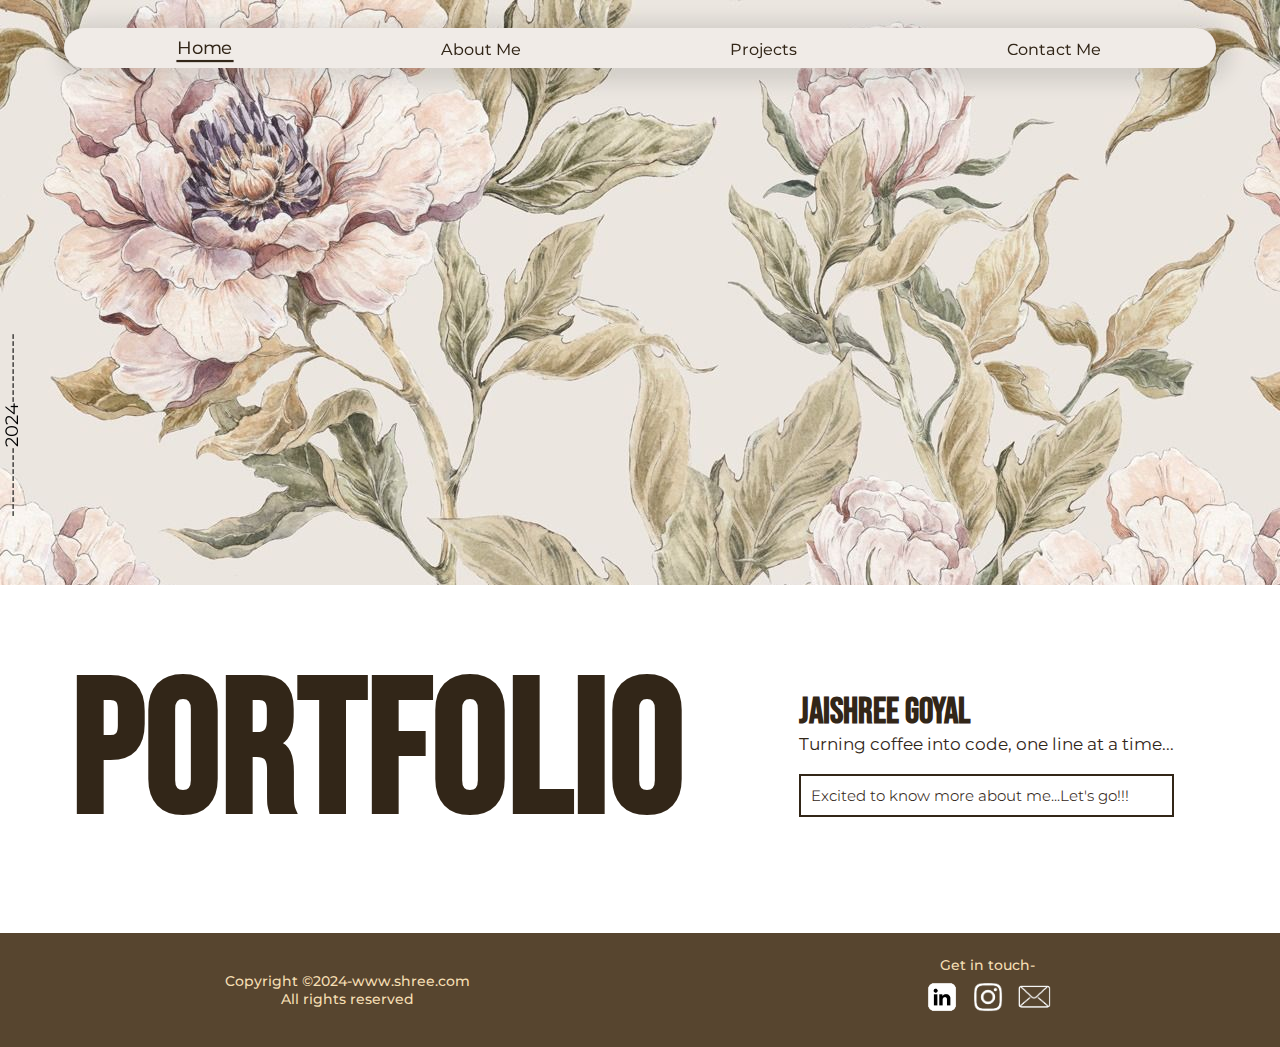
<file: index.html>
<!DOCTYPE html>
<html lang="en">

<head>
    <meta charset="UTF-8" />
    <meta name="viewport" content="width=device-width, initial-scale=1.0" />
    <title>Home - Jaishree</title>
    <link rel="stylesheet" href="assets/css/index.css">
    <link rel="stylesheet" href="assets/css/header.css">
    <link rel="stylesheet" href="./assets/css/footer.css">
    <link rel="icon" href="./assets/imgs/icon2.png">

</head>

<body>
    <section class="one">
        <div class="nav-box">
            <div class="nav v-resp h-nav-resp">
                <ul>
                    <li class="ac on"><a href="./index.html">Home</a></li>
                    <li class="ac"><a href="./about.html">About Me</a></li>
                    <li class="ac"><a href="./projects.html">Projects</a></li>
                    <li class="ac"><a href="./contact.html">Contact Me</a></li>

                </ul>
            </div>
            <div class="hamburger">
                <div class="circle v-respc"></div>
                <div class="line"></div>
                <div class="line"></div>
                <div class="line"></div>

            </div>
        </div>
        <div class="year">----------2024----------</div>
    </section>

    <section class="two">
        <div class="two_left">
            <div class="portfolio">PORTFOLIO</div>
        </div>
        <div class="two_right">
            <h2>Jaishree Goyal</h2>
            <div class="two_right_para">Turning coffee into code, one line at a time...</div>
            <div class="two_right_block"><a href="./about.html">Excited to know more about me...Let's go!!!</a>
            </div>
        </div>
    </section>
    <section class="footer">
        <div class="footer_block">
            <div class="footer_left">
                Copyright &copy;2024-www.shree.com All rights reserved
            </div>
            <div class="footer_right">
                <div class="footer_right_text">
                    Get in touch-
                </div>
                <div class="footer_right_icons">
                    <div class="icon">
                        <div class="icon_img"><a
                                href="https://www.linkedin.com/in/jaishree-goyal-453843318?utm_source=share&utm_campaign=share_via&utm_content=profile&utm_medium=ios_app"
                                target="_blank"><img src="./assets/imgs/footer/linkedin icon.png"></a>
                        </div>
                        <div class="icon_img"><a href="https://www.instagram.com/jaishree_024" target="_blank"><img
                                    src="./assets/imgs/footer/insta logo.png" alt=""></a>
                        </div>
                        <div class="icon_img"><a href=""><img src="./assets/imgs/footer/email logo.png" alt=""></a>
                        </div>
                    </div>
                </div>
            </div>
        </div>
    </section>
    <script src="./assets/js/header.js"></script>
</body>

</html>
</file>
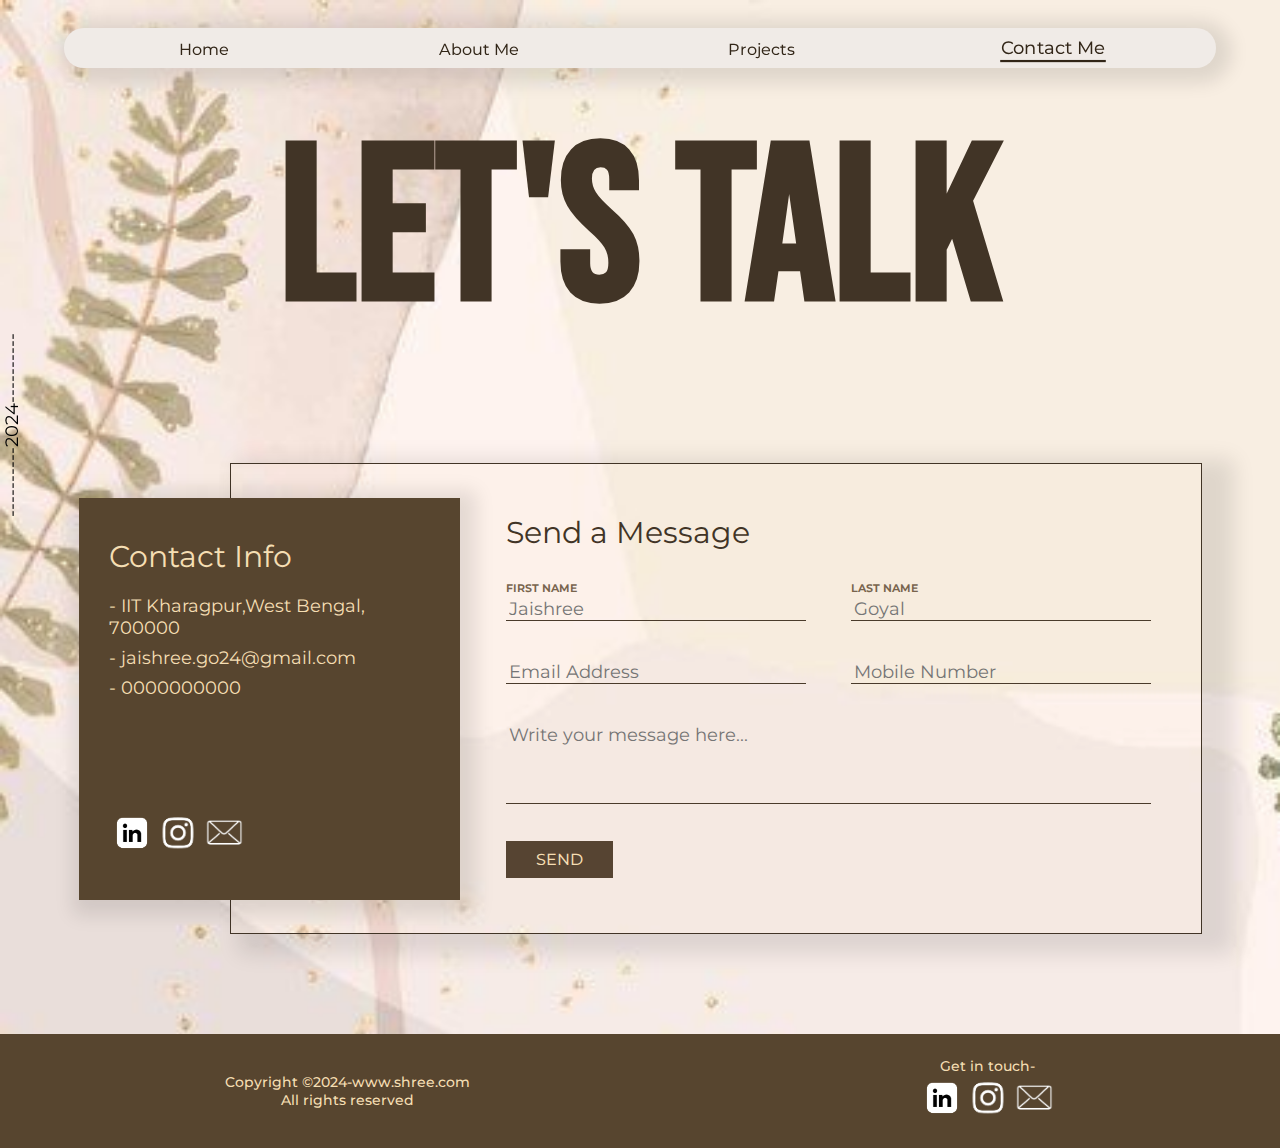
<file: contact.html>
<!DOCTYPE html>
<html lang="en">

<head>
    <meta charset="UTF-8">
    <meta name="viewport" content="width=device-width, initial-scale=1.0">
    <title>Contact Me</title>
    <link rel="stylesheet" href="./assets/css/header.css">
    <link rel="stylesheet" href="./assets/css/footer.css">
    <link rel="stylesheet" href="./assets/css/contact.css">
    <link rel="icon" href="./assets/imgs/icon2.png">
</head>

<body>
    <section class="one">
        <div class="nav-box">
            <div class="nav v-resp h-nav-resp">
                <ul>
                    <li class="ac"><a href="./index.html">Home</a></li>
                    <li class="ac"><a href="./about.html">About Me</a></li>
                    <li class="ac"><a href="./projects.html">Projects</a></li>
                    <li class="ac on"><a href="./contact.html">Contact Me</a></li>

                </ul>
            </div>
            <div class="hamburger">
                <div class="circle v-respc"></div>
                <div class="line"></div>
                <div class="line"></div>
                <div class="line"></div>
            </div>
        </div>
        <div class="year">----------2024----------</div>
    </section>

    <section class="two">
        <div class="head">
            <h1>LET'S TALK</h1>
        </div>
        <div class="two_content">
            <div class="message">
                <div class="send_message">Send a Message</div>
                <div class="info">
                    <div class="info_other">
                        <div class="name">
                            <div class="first_name">FIRST NAME</div>
                            <div class="first_name_enter input">
                                <input type="text" name="firstname" placeholder="Jaishree">
                            </div>
                        </div>
                        <div class="name">
                            <div class="last_name">LAST NAME</div>
                            <div class="last_name_enter input">
                                <input type="text" name="lastname" placeholder="Goyal">
                            </div>
                        </div>

                    </div>
                    <div class="info_other">
                        <div class="mail input">
                            <input type="text" name="mail" id="mail" placeholder="Email Address">
                        </div>
                        <div class="number input">
                            <input type="text" name="number" id="number" placeholder="Mobile Number">
                        </div>

                    </div>
                </div>
                <div class="write_msg input msg">
                    <input type="text" name="message" placeholder="Write your message here...">

                </div>
                <div class="button">
                    <button onclick="showModal(event)">SEND</button>
                </div>


            </div>
            <div class="contact_info">
                <div class="contact">Contact Info</div>
                <div class="all_mediums">
                    <div class="contact_mediums">
                        <div class="medium">
                            <div class="symbol"></div>
                            <div class="symbol_name">IIT Kharagpur,West Bengal, 700000</div>
                        </div>
                        <div class="medium">
                            <div class="symbol"></div>
                            <div class="symbol_name">jaishree.go24@gmail.com</div>
                        </div>
                        <div class="medium">
                            <div class="symbol"></div>
                            <div class="symbol_name">0000000000</div>
                        </div>
                    </div>
                    <div class="contact_icons">

                        <div class="icons">
                            <div class="icon_img"><a href=""><img src="./assets/imgs/footer/linkedin icon.png"
                                        alt=""></a>
                            </div>
                            <div class="icon_img"><a href=""><img src="./assets/imgs/footer/insta logo.png" alt=""></a>
                            </div>
                            <div class="icon_img"><a href=""><img src="./assets/imgs/footer/email logo.png" alt=""></a>
                            </div>
                        </div>
                    </div>
                </div>
            </div>

        </div>

    </section>
    <div class="overlay" id="overlay" onclick="hideModal()"></div>

    <!-- Modal -->
    <div class="response" id="thank-you-card">
        <span class="close-btn" id="close-btn" onclick="hideModal()">&times;</span>
        <div class="thanks">Thank You for your response</div>
        <div class="get_back">Will get back to you soon...</div>
    </div>

    <section class="footer">
        <div class="footer_block">
            <div class="footer_left">
                Copyright &copy;2024-www.shree.com All rights reserved
            </div>
            <div class="footer_right">
                <div class="footer_right_text">
                    Get in touch-
                </div>
                <div class="footer_right_icons">
                    <div class="icon">
                        <div class="icon_img"><a
                                href="https://www.linkedin.com/in/jaishree-goyal-453843318?utm_source=share&utm_campaign=share_via&utm_content=profile&utm_medium=ios_app"
                                target="_blank"><img src="./assets/imgs/footer/linkedin icon.png" alt=""></a>
                        </div>
                        <div class="icon_img"><a href=""><img src="./assets/imgs/footer/insta logo.png" alt=""></a>
                        </div>
                        <div class="icon_img"><a href="https://www.instagram.com/jaishree_024" target="_blank"><img
                                    src="./assets/imgs/footer/email logo.png" alt=""></a>
                        </div>
                    </div>
                </div>
            </div>
        </div>
    </section>
    <script>
        function showModal(event) {
            event.preventDefault(); // Prevent form submission
            document.getElementById("thank-you-card").classList.add("show");
            document.getElementById("overlay").classList.add("show");
        }

        function hideModal() {
            document.getElementById("thank-you-card").classList.remove("show");
            document.getElementById("overlay").classList.remove("show");
        }
    </script>
    <script src="./assets/js/header.js"></script>
</body>

</html>
</file>
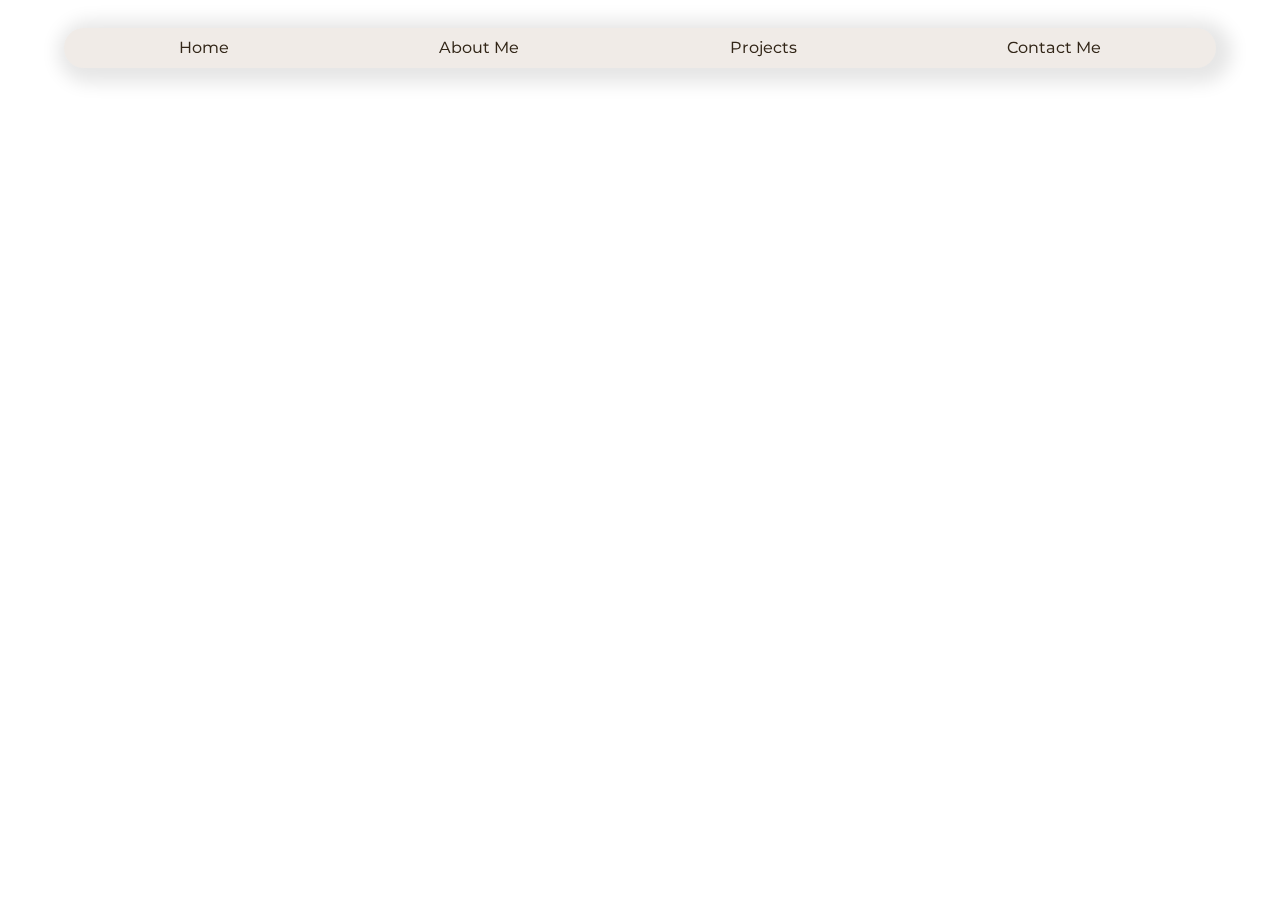
<file: header.html>
<!DOCTYPE html>
<html lang="en">

<head>
    <meta charset="UTF-8">
    <meta name="viewport" content="width=device-width, initial-scale=1.0">
    <title>-</title>
    <link rel="stylesheet" href="assets/css/header.css">
</head>

<body>
    <div class="nav-box">
        <div class="nav v-resp h-nav-resp">
            <ul>
                <li><a href="./index.html">Home</a></li>
                <li><a href="./about.html">About Me</a></li>
                <li><a href="./projects.html">Projects</a></li>
                <li><a href="">Contact Me</a></li>

            </ul>
        </div>
        <div class="hamburger">
            <div class="line"></div>
            <div class="line"></div>
            <div class="line"></div>
        </div>
    </div>
    <script src="assets/js/header.js"></script>
</body>

</html>
</file>
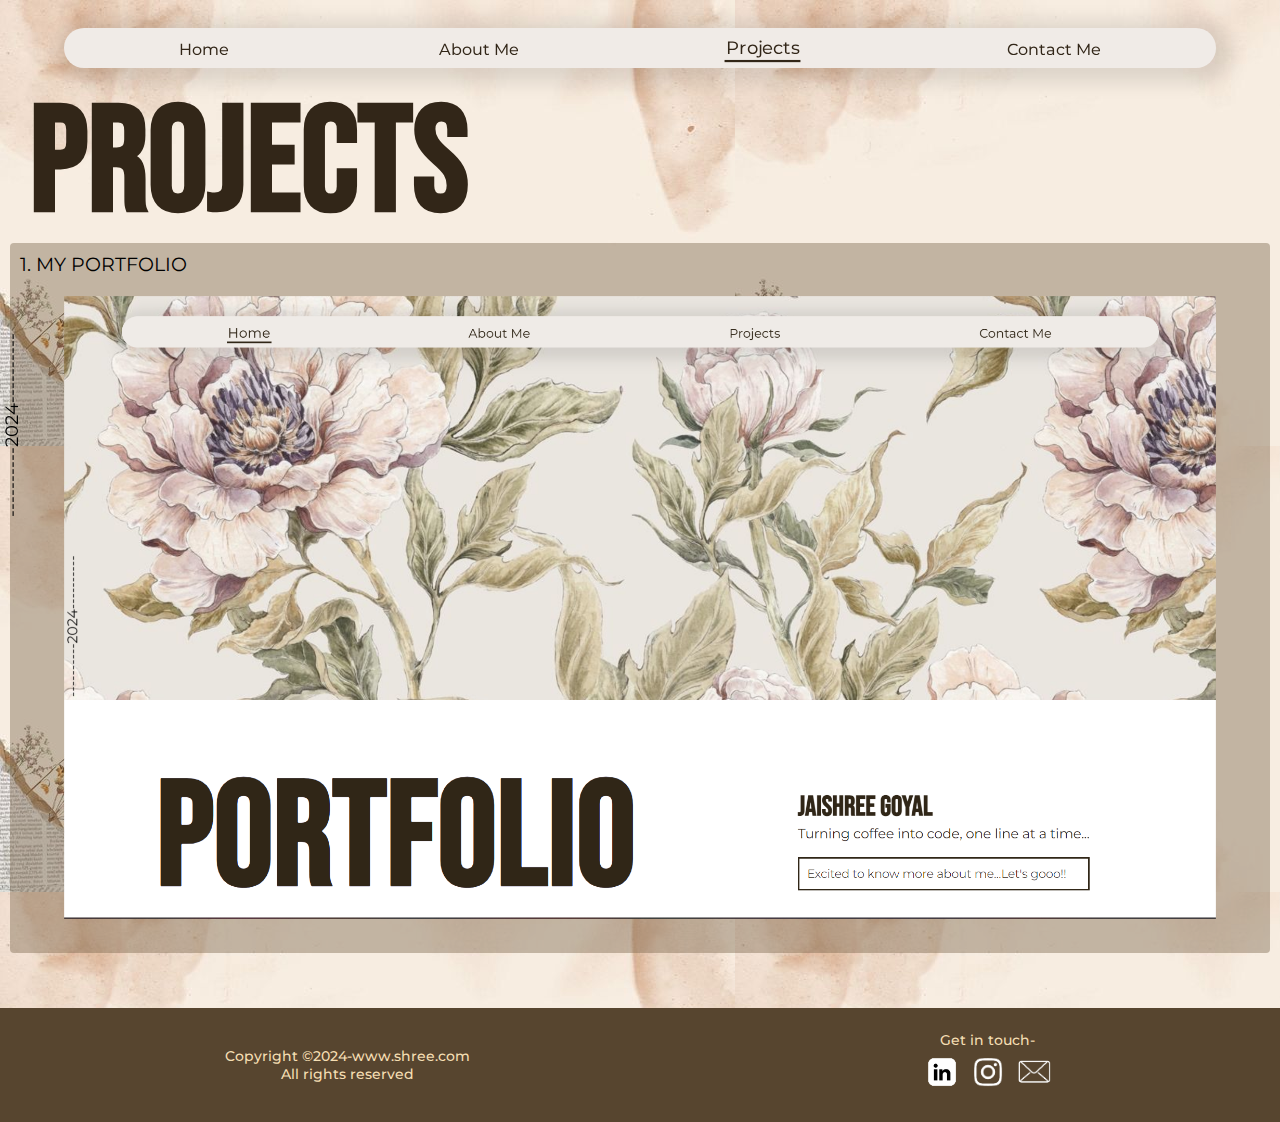
<file: projects.html>
<!DOCTYPE html>
<html lang="en">

<head>
    <meta charset="UTF-8">
    <meta name="viewport" content="width=device-width, initial-scale=1.0">
    <title>Projects</title>
    <link rel="stylesheet" href="./assets/css/header.css">
    <link rel="stylesheet" href="./assets/css/projects.css">
    <link rel="stylesheet" href="./assets/css/footer.css">
    <link rel="icon" href="./assets/imgs/icon2.png">
</head>

<body>
    <section class="one">
        <div class="nav-box">
            <div class="nav v-resp h-nav-resp">
                <ul>
                    <li class="ac"><a href="./index.html">Home</a></li>
                    <li class="ac"><a href="./about.html">About Me</a></li>
                    <li class="ac on"><a href="./projects.html">Projects</a></li>
                    <li class="ac"><a href="./contact.html">Contact Me</a></li>
                </ul>
            </div>
            <div class="hamburger">
                <div class="circle v-respc"></div>
                <div class="line"></div>
                <div class="line"></div>
                <div class="line"></div>

            </div>
        </div>
        <div class="year">----------2024----------</div>
    </section>

    <section class="projects">
        PROJECTS
    </section>

    <section class="my_projects">
        <div class="project_number">
            <div class="portfolio">1. MY PORTFOLIO</div>
            <div class="project_img">
                <a href="./index.html"><img src="./assets/imgs/projects/project1.png" alt="">
                </a>
            </div>
    </section>
    <section class="footer">
        <div class="footer_block">
            <div class="footer_left">
                Copyright &copy;2024-www.shree.com All rights reserved
            </div>
            <div class="footer_right">
                <div class="footer_right_text">
                    Get in touch-
                </div>
                <div class="footer_right_icons">
                    <div class="icon">
                        <div class="icon_img"><a href=""><img src="./assets/imgs/footer/linkedin icon.png" alt=""></a>
                        </div>
                        <div class="icon_img"><a href=""><img src="./assets/imgs/footer/insta logo.png" alt=""></a>
                        </div>
                        <div class="icon_img"><a href=""><img src="./assets/imgs/footer/email logo.png" alt=""></a>
                        </div>
                    </div>
                </div>
            </div>
        </div>
    </section>
    <script src="./assets/js/header.js"></script>
</body>

</html>
</file>
<file: assets/css/index.css>
@import url('https://fonts.googleapis.com/css2?family=Afacad+Flux:wght@100..1000&family=Bebas+Neue&family=Poppins:ital,wght@0,100;0,200;0,300;0,400;0,500;0,600;0,700;0,800;0,900;1,100;1,200;1,300;1,400;1,500;1,600;1,700;1,800;1,900&display=swap');

@import url('https://fonts.googleapis.com/css2?family=Afacad+Flux:slnt,wght@12,100..1000&family=Bebas+Neue&family=Montserrat:ital,wght@0,100..900;1,100..900&family=Poppins:ital,wght@0,100;0,200;0,300;0,400;0,500;0,600;0,700;0,800;0,900;1,100;1,200;1,300;1,400;1,500;1,600;1,700;1,800;1,900&display=swap');
*{
    margin: 0;
    padding: 0;
    box-sizing: border-box;
}

    .one{
        padding: 17px 1px;
        margin: 0;
        height: 480px;
        background-image: url(../imgs/index/samplebg1.jpg);
        /* background-size: cover; */
        position: relative;
        min-width: 100%;
    }

    

.year{
    rotate: 90;
}

.two{
    display: flex;
    flex-direction: row;
    justify-content:space-around;
    max-width: 95%;
}

.two_left{
    margin: 30px;
    font-family: "Bebas Neue", sans-serif;
    font-weight: 1000;
    font-style: normal;
    font-size: 190px;
    color: rgb(50, 38, 24);
}

.two_right_block{
    border: 2px solid rgb(50, 38, 24);;
}

.two_right{
    font-family: "Bebas Neue", sans-serif;
    justify-content: center;
    align-items: initial;
    font-size: 24px;
    align-content: space-around;
    color: rgb(50, 38, 24);
}

.two_right_block{
    font-family:"Montserrat", sans-serif;
    font-size: 15px;
    font-weight: 350;
    padding: 10px;
    color: rgb(50, 38, 24);
    cursor: pointer;
}
.two_right_block a{
    text-decoration: none;
    color: rgb(50, 38, 24);
}

.two_right_para{
    font-family:"Montserrat", sans-serif;
    font-size: 17px;
    font-weight: 400;
    margin-bottom: 20px;
    gap: 10px;
    color: rgb(50, 38, 24);
    
}


@media only screen and (max-width: 930px){
    .two{
        display: flex;
    flex-direction: column;
    justify-content: space-around;
    align-items: center;
    margin: 0px 20px;
    }
    .two_right{
        margin-left: -240px;
        margin-top: -50px;
    }
    
}

@media only screen and (max-width:640px){
    .two_left{
        font-size: 150px;
    
    }
    .two_right{
        font-size: 20px;
        margin-left: initial;
    }
    .two{
        align-items: center;
        margin: 0px 30px;
    }
    
}

@media only screen and (max-width:500px){
    .two_left{
        font-size: 120px;
    
    }
    .two_right{
        font-size: 20px;
    }
    .two{
        align-items: center;
        margin: 0px 30px;
    }
}
    @media only screen and (max-width:400px){
        .two_left{
            font-size: 100px;
        
        }
        .two_right{
            font-size: 20px;
        }
        .two{
            align-items: center;
            margin: 0px 30px;
        }
    }
        @media only screen and (max-width:350px){
            .two_left{
                font-size: 90px;
            
            }
            .two_right{
                font-size: 20px;
            }
            .two{
                align-items: center;
                margin: 0px 30px;
            }
        }
        @media only screen and (min-height:760px) {
            .one{
                height:65vh;
                
            }
            .two{
                margin-top: 25px;
            }
        }
</file>
<file: assets/css/header.css>
@import url('https://fonts.googleapis.com/css2?family=Afacad+Flux:wght@100..1000&family=Bebas+Neue&family=Poppins:ital,wght@0,100;0,200;0,300;0,400;0,500;0,600;0,700;0,800;0,900;1,100;1,200;1,300;1,400;1,500;1,600;1,700;1,800;1,900&display=swap');

@import url('https://fonts.googleapis.com/css2?family=Afacad+Flux:slnt,wght@12,100..1000&family=Bebas+Neue&family=Montserrat:ital,wght@0,100..900;1,100..900&family=Poppins:ital,wght@0,100;0,200;0,300;0,400;0,500;0,600;0,700;0,800;0,900;1,100;1,200;1,300;1,400;1,500;1,600;1,700;1,800;1,900&display=swap');
* {
  padding: 0;
  margin: 0;
  box-sizing: border-box;
}
.nav-box {
  display: flex;
  justify-content: center;
}
.nav ul {
  list-style: none;
  display: flex;
  flex-direction: row;
  justify-content: space-around;
  align-items: center;
}
.nav {
  margin: 10px 10px;
  padding: 10px;
  border-radius: 20px;
  background-color: rgba(240, 235, 231);
  font-family: 'Montserrat', sans-serif;
  min-width: 90%;
  height: 40px;
  position: fixed;
  top: 18px;
  box-shadow: 5px 4px 18px 11px rgba(0, 0, 0, 0.1);
  z-index: 2;
}
.nav ul li a {
  text-decoration: none;
  color: rgb(50, 38, 24);
  font-weight: 450;
  cursor: pointer;
  transform: scale(1);
  transition: transform 0.3 ease-in-out;
}
.nav ul li:hover {
  transform: scale(1.1);
}

.ac {
  text-decoration: none; /* Remove default underline */
  position: relative;
}
.on {
  transform: scale(1.1);
  border-bottom: 2px solid rgb(50, 38, 24);
  padding: 1px;
}

.ac::after {
  content: '';
  position: absolute;
  left: 0;
  bottom: -2px;
  width: 100%;
  height: 2px;
  background: rgb(50, 38, 24);
  transform: scaleX(0);
  transform-origin: left;
  transition: transform 0.4s ease-in-out;
}

.ac:hover::after {
  transform: scaleX(1);
}

.line {
  width: 25px;
  height: 4px;
  margin: 2px;
  background-color: rgb(56, 56, 56);
  border-radius: 2px;
  opacity: 1;
  transform: none;
  transition: transform 0.3s ease-in-out, opacity 0.3s ease;
}
.hamburger {
  position: absolute;
  top: 35px;
  right: 40px;
  display: none;
  cursor: pointer;
  z-index: 2;
}
.circle {
  width: 49px;
  height: 49px;
  border-radius: 32px;
  background-color: rgba(240, 235, 231, 0.6);
  position: absolute;
  top: -13px;
  right: -10px;
  z-index: -1;
  opacity: 0;
}
.year {
  transform: rotate(-90deg);
  position: fixed;
  top: 414px;
  left: -80px;
  font-size: 18px;
  font-family: 'Montserrat', sans-serif;
}
.hamburger.active div:nth-child(2) {
  transform: rotate(45deg) translate(3px, 4px);
}
.hamburger.active div:nth-child(4) {
  transform: rotate(-45deg) translate(5px, -5px);
}
.hamburger.active div:nth-child(3) {
  opacity: 0;
}

@media only screen and (max-width: 600px) {
  .hamburger {
    display: block;
  }

  .nav ul {
    display: flex;
    flex-direction: column;
    padding: 10px;
    transition: all 0.7 ease-in-out;
  }
  .nav ul li {
    padding: 7px;
  }
  .nav {
    margin: 10px 1px;
    background-color: rgba(240, 235, 231);
    height: 172px;
    transition: all 0.3s ease-in;
    box-shadow: 2px;
    position: absolute;
  }
  .v-resp {
    opacity: 0;
    position: absolute;
    top: -160px;
    /* transition: all 6.2s ease-in-out; */
  }

  .h-nav-resp {
    height: 174px;
  }
}
</file>
<file: assets/css/footer.css>
.icon_img a img {
  width: 46px;
  cursor: pointer;
  transition: transform 0.2s ease;
  filter: invert(1) brightness(1);
}
.icon_img a img:hover {
  transform: scale(1.2);
}

.icon {
  display: flex;
  flex-direction: row;
}
.footer_block {
  background-color: rgb(87 69 47);
  color: wheat;
  font-weight: 500;
  margin-top: 35px;
  display: flex;
  flex-direction: row;
  justify-content: space-around;
  align-items: center;
}
.footer_left {
  padding: 23px;
  max-width: 295px;
  /* border: 2px solid; */
  font-size: 14px;
  font-family: 'Montserrat';
  text-align: center;
}
.footer_right {
  padding: 23px;
  max-width: 300px;
  /* border: 2px solid; */
  font-size: 14px;
  font-family: 'Montserrat';
  text-align: center;
}
@media only screen and (max-width: 500px) {
  .footer_left {
    font-size: 10px;
    max-width: 220px;
  }
  .footer_right {
    font-size: 10px;
  }
  .icon_img a img {
    width: 36px;
  }
}
@media only screen and (max-width: 360px) {
  .footer_left {
    max-width: 135px;
  }
  .icon_img a img {
    width: 32px;
  }
}
</file>
<file: assets/css/contact.css>
@import url('https://fonts.googleapis.com/css2?family=Afacad+Flux:wght@100..1000&family=Bebas+Neue&family=Poppins:ital,wght@0,100;0,200;0,300;0,400;0,500;0,600;0,700;0,800;0,900;1,100;1,200;1,300;1,400;1,500;1,600;1,700;1,800;1,900&display=swap');

@import url('https://fonts.googleapis.com/css2?family=Afacad+Flux:slnt,wght@12,100..1000&family=Bebas+Neue&family=Montserrat:ital,wght@0,100..900;1,100..900&family=Poppins:ital,wght@0,100;0,200;0,300;0,400;0,500;0,600;0,700;0,800;0,900;1,100;1,200;1,300;1,400;1,500;1,600;1,700;1,800;1,900&display=swap');
body {
  background-image: url(../imgs/contact/sc1.jpg);
  background-size: cover;
}
* {
  margin: 0;
  padding: 0;
  box-sizing: border-box;
}
.two {
  height: auto;
  margin: 100px 50px;
}
.head {
  text-align: center;
  font-family: 'Bebas Neue', sans-serif;
  font-weight: 1000;
  font-style: normal;
  font-size: 110px;
  color: rgb(65, 52, 38);
  margin-bottom: 11vh;
}
.two_content {
  display: flex;
  flex-direction: row-reverse;
  justify-content: center;
  align-items: center;
  position: static;
}

.message {
  max-width: 90%;
  border: 1px solid rgb(65, 52, 38);
  padding: 20px 50px 55px 275px;
  background-color: rgba(245, 222, 179, 0.08);
  box-shadow: 20px 8px 20px 12px rgba(0, 0, 0, 0.1);
}
.info_name {
  display: flex;
  flex-direction: row;
}
.info_other {
  display: flex;
  flex-direction: row;
  justify-content: space-between;
}
.info {
  display: flex;
  flex-direction: column;
  justify-content: space-between;
}
.name {
  font-size: 11px;
  font-family: 'Montserrat';
  font-weight: 650;
  color: rgb(120, 100, 77);
}
.send_message {
  margin: 30px 0px;
  font-family: 'Montserrat';
  font-size: 30px;
  font-weight: 400;
  color: rgb(65, 52, 38);
  position: relative;
}
.input input {
  border: none;
  background: none;
  border-bottom: 1px solid rgb(74, 59, 43);
  width: 300px;
  margin: 3px 0px 37px 0px;
  font-family: 'Montserrat';
  font-size: 18px;
  padding-left: 3px;
}
.msg input {
  padding-bottom: 57px;
  width: 645px;
}

.button button {
  padding: 9px 30px;
  border: none;
  background-color: rgb(86, 68, 50);
  color: wheat;
  font-family: 'Montserrat';
  font-size: 16px;
  font-weight: 450;
  border-radius: 2Spx;
  cursor: pointer;
}
.button button:hover {
  background-color: rgb(69, 56, 39);
}

.contact_info {
  height: 402px;
  width: 381px;
  background-color: rgb(87 69 47);
  box-shadow: inset;
  box-shadow: 5px 4px 18px 11px rgba(0, 0, 0, 0.1);
  z-index: 0;
  padding: 40px 30px;
  display: flex;
  flex-direction: column;
  margin-right: -230px;
}

.symbol_name {
  font-family: 'Montserrat';
  color: wheat;
  margin-bottom: 8px;
}
.symbol_name::before {
  content: '-  ';
}
.contact {
  font-family: 'Montserrat';
  color: wheat;
  font-size: 30px;
  margin-bottom: 20px;
}
.icons {
  display: flex;
  flex-direction: row;
}
.icon_img {
  transform: scale(1.1);
}

.all_mediums {
  display: flex;
  flex-direction: column;
  height: 90%;
  justify-content: space-between;
}

/* Dark background overlay */
.overlay {
  position: fixed;
  top: 0;
  left: 0;
  width: 100%;
  height: 100%;
  background: rgba(0, 0, 0, 0.5); /* Slightly dark */
  opacity: 0;
  visibility: hidden;
  transition: opacity 0.5s ease-out, visibility 0.5s ease-out;
}

/* Show overlay when modal is active */
.overlay.show {
  opacity: 1;
  visibility: visible;
}

/* Modal */
.response {
  font-family: 'Bebas Neue', sans-serif;
  background: rgb(57, 45, 33);
  padding: 45px;
  text-align: center;
  color: #f5e1c6;
  font-size: 24px;
  position: fixed;
  height: auto;
  max-width: 70%;
  top: 50%;
  left: 50%;
  transform: translate(-50%, -50%) scale(0);
  opacity: 0;
  transition: transform 0.5s ease-out, opacity 0.3s ease-out;
  border-radius: 10px;
  box-shadow: 0px 0px 10px rgba(0, 0, 0, 0.2);
}

/* Show modal */
.response.show {
  transform: translate(-50%, -50%) scale(1);
  opacity: 1;
}

/* Close button */
.close-btn {
  position: absolute;
  top: 10px;
  right: 15px;
  font-size: 28px;
  cursor: pointer;
  color: #f5e1c6;
}

.close-btn:hover {
  color: #ff6b6b;
}
.thanks {
  font-family: 'Bebas Neue', sans-serif;
  font-size: 45px;
  padding-bottom: 25px;
}
.get_back {
  font-family: 'Montserrat';
}

.contact_mediums {
  font-size: 18px;
}
@media only screen and (max-width: 1175px) {
  .input input {
    width: 200px;
    font-size: 17px;
    margin-right: 23px;
  }
  .message {
    padding: 20px 50px 55px 261px;
  }

  .msg input {
    width: 425px;
  }
}

@media only screen and (max-width: 890px) {
  .two_content {
    display: flex;
    flex-direction: column;
    justify-content: center;
    align-items: center;
  }
  .message {
    padding: 5px 30px 141px 30px;
    max-width: 100%;
  }
  .contact_info {
    margin-top: -105px;
    width: 420px;
    margin-right: 0%;
    max-width: 85%;
  }
}
@media only screen and (max-width: 630px) {
  .input input {
    width: 180px;
  }
  .msg input {
    width: 375px;
  }
  .message {
    padding: 5px 10px 141px 20px;
    margin: -55px;
    width: 100%;
  }
  .contact_info {
    max-width: 75%;
    margin-top: -70px;
  }
  .head {
    line-height: 140px;
  }
  .response {
    min-width: 75%;
  }
}

@media only screen and (max-width: 530px) {
  .input input {
    width: 140px;
  }
  .msg input {
    width: 310px;
  }
  .contact_info {
    max-width: 79%;
    padding: 30px 20px;
    height: 300px;
  }
  .symbol_name {
    font-size: 13px;
  }
}
@media only screen and (max-width: 445px) {
  .info_other {
    display: flex;
    flex-direction: column;
    align-items: center;
  }
  .message {
    padding: 5px 30px 141px 40px;
    margin: -55px;
    max-width: 340px;
  }
  .input input {
    width: 90%;
    font-size: 15px;
  }
  .send_message {
    font-size: 25px;
  }
  .contact {
    font-size: 25px;
  }
  .contact_info {
    width: 90%;
  }
  .button {
    display: flex;
    justify-content: center;
  }
}
</file>
<file: assets/css/projects.css>
@import url('https://fonts.googleapis.com/css2?family=Afacad+Flux:wght@100..1000&family=Bebas+Neue&family=Poppins:ital,wght@0,100;0,200;0,300;0,400;0,500;0,600;0,700;0,800;0,900;1,100;1,200;1,300;1,400;1,500;1,600;1,700;1,800;1,900&display=swap');

@import url('https://fonts.googleapis.com/css2?family=Afacad+Flux:slnt,wght@12,100..1000&family=Bebas+Neue&family=Montserrat:ital,wght@0,100..900;1,100..900&family=Poppins:ital,wght@0,100;0,200;0,300;0,400;0,500;0,600;0,700;0,800;0,900;1,100;1,200;1,300;1,400;1,500;1,600;1,700;1,800;1,900&display=swap');
* {
  margin: 0;
  padding: 0;
  box-sizing: border-box;
  /* background-image: url(OIP.jpg); */
}
body {
  background-image: url(../imgs/projects/projects_bg.jpg);
}
.my_projects {
  min-height: 74vh;
}

.projects {
  font-family: 'Bebas Neue', sans-serif;
  font-weight: 1000;
  font-style: normal;
  font-size: 150px;
  margin: 75px 30px -22px;
  color: rgb(50, 38, 24);
}

.project_number {
  background-color: rgba(124, 102, 77, 0.427);
  display: flex;
  flex-direction: column;
  margin: 10px 10px 55px 10px;
  padding: 10px;
  border-radius: 4px;
}

.project_img {
  margin: 20px 5px;
  display: flex;
  justify-content: center;
}
.project_img img {
  width: 90vw;
}
.portfolio {
  font-family: 'Montserrat';
  font-size: 19px;
}

@media only screen and (max-width: 600px) {
  .projects {
    text-align: center;
    margin: 50px 0px -16px;
  }
}

@media only screen and (max-width: 500px) {
  .projects {
    text-align: center;
    font-size: 130px;
  }
}

@media only screen and (max-width: 500px) {
  .projects {
    text-align: center;
    font-size: 110px;
  }
}
</file>
